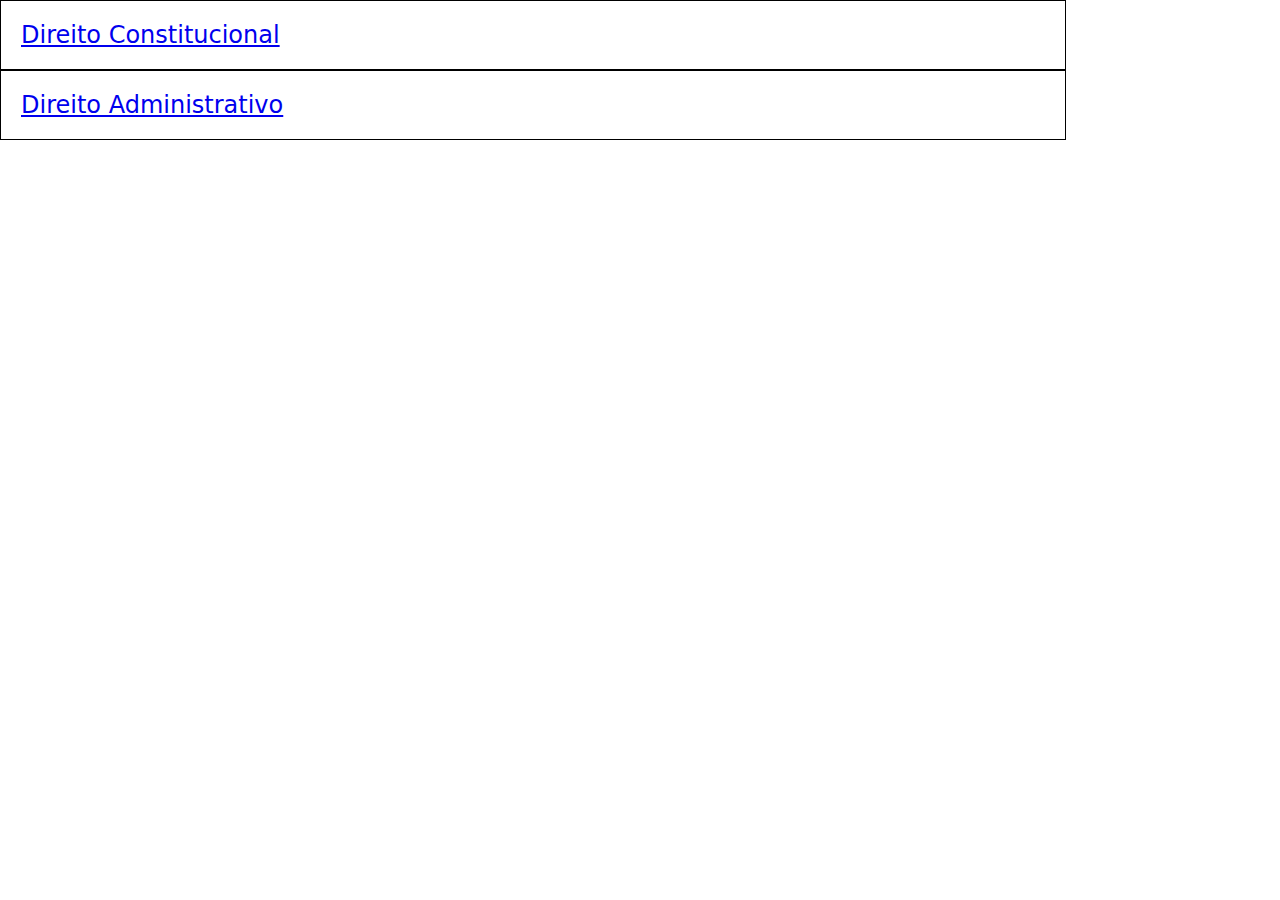
<file: index.html>
<!DOCTYPE html>
<html lang="pt-br">
<head>
    <meta charset="UTF-8">
    <meta name="viewport" content="width=device-width, initial-scale=1.0">
    <title>Escolha uma disciplina</title>
    <style>
        * {
            margin: 0;
            padding: 0;
        }
        main {
            display: flex;
            flex-flow: column nowrap;
            font-family: system-ui, -apple-system, BlinkMacSystemFont, 'Segoe UI', Roboto, Oxygen, Ubuntu, Cantarell, 'Open Sans', 'Helvetica Neue', sans-serif;
            font-size: 1.5em;
        }

        main div {
            border: 1px solid black;
            width: 80%;
            padding: 20px;
        }
    </style>
</head>
<body>
    <main>
        <div><a href="disciplinas/direito-constitucional.html">Direito Constitucional</a></div>
        <div><a href="disciplinas/direito-constitucional.html">Direito Administrativo</a></div>
    </main>
</body>
</html>
</file>
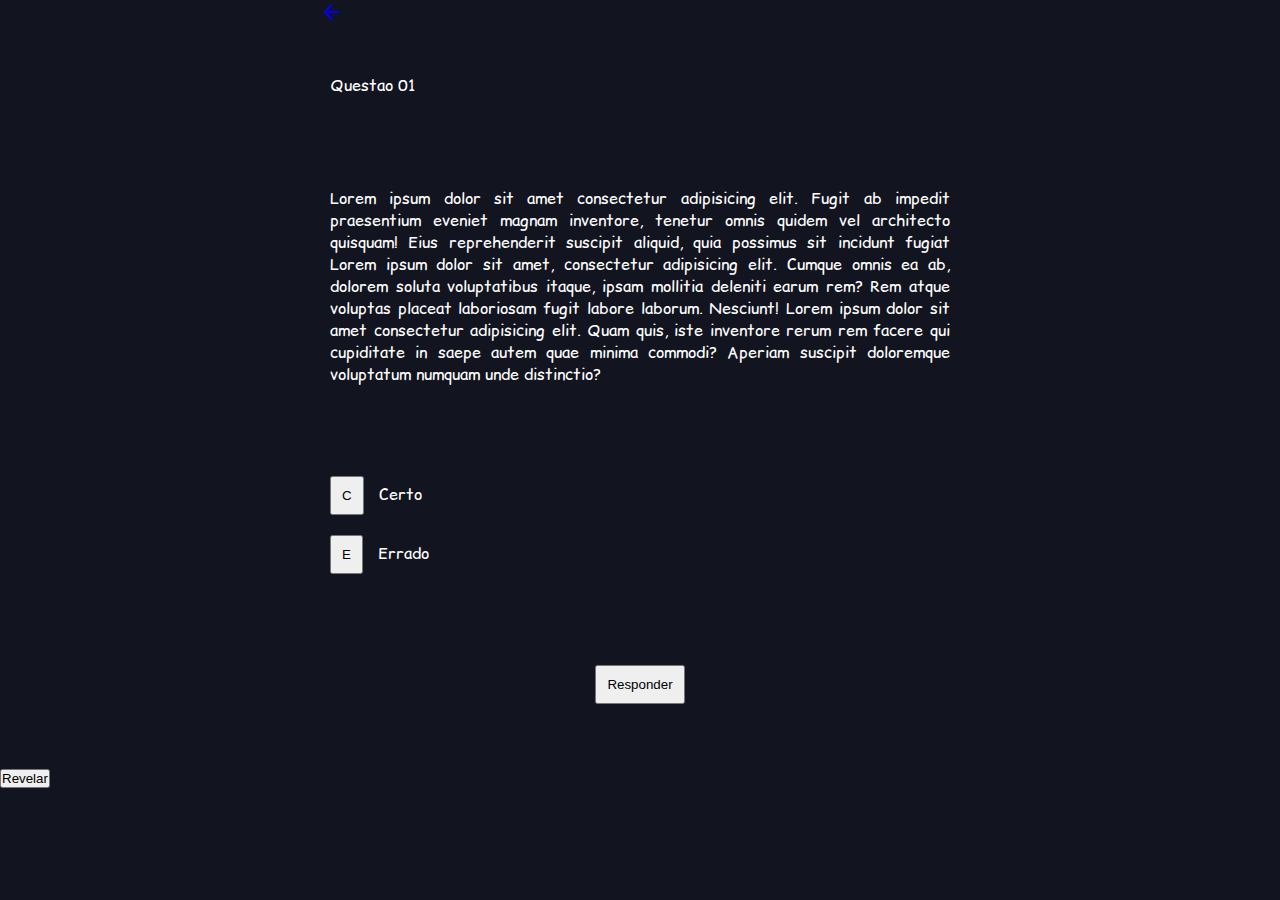
<file: disciplinas/direito-constitucional.html>
<!DOCTYPE html>
<html lang="pt-br">
<head>
    <meta charset="UTF-8">
    <meta name="viewport" content="width=device-width, initial-scale=1.0">
    <title>Revise direito constitucional</title>
    <link href="https://fonts.googleapis.com/css2?family=Material+Symbols+Outlined" rel="stylesheet" />
    <link rel="stylesheet" href="estilos/style.css">
</head>
<body>
    <main>
        <section class="voltar">
            <a href="../index.html"><span class="material-symbols-outlined">arrow_back</span></a>
        </section>
        <section class="questao" data-questao = "1" data-correct = "Certo">
            <div class="numeracao-questao">
                <p>Questao 01</p>
            </div>
            <div class="enunciado-questao">
                <p>Lorem ipsum dolor sit amet consectetur adipisicing elit. Fugit ab impedit praesentium eveniet magnam inventore, tenetur omnis quidem vel architecto quisquam! Eius reprehenderit suscipit aliquid, quia possimus sit incidunt fugiat Lorem ipsum dolor sit amet, consectetur adipisicing elit. Cumque omnis ea ab, dolorem soluta voluptatibus itaque, ipsam mollitia deleniti earum rem? Rem atque voluptas placeat laboriosam fugit labore laborum. Nesciunt! Lorem ipsum dolor sit amet consectetur adipisicing elit. Quam quis, iste inventore rerum rem facere qui cupiditate in saepe autem quae minima commodi? Aperiam suscipit doloremque voluptatum numquam unde distinctio?</p>
            </div>
            <div class="alternativas-questao">
                <div class="opcao" data-value = "Certo">
                    <button>C</button> <span>Certo</span>
                </div>
                <div class="opcao" data-value = "Errado">
                    <button>E</button> <span>Errado</span>
                </div>

            </div>
            <div class="btn-responder">
                <button>Responder</button>
            </div>
        </section>
    </main>
    <div class="gabarito" id="final-section">
            <button id="revelar-tabela" style="display: block; margin-top: 20px;">Revelar</button>
            <table id="resumo-respostas" style="display: none;">
                <thead>
                    <tr>
                        <th>Questão</th>
                        <th>Resposta Correta</th>
                        <th>Resposta Escolhida</th>
                    </tr>
                </thead>
                <tbody>
                    <!-- As respostas serão inseridas dinamicamente -->
                </tbody>
            </table>
        </div>
        <script src="javascript/script.js"></script>
</body>
</html>
</file>
<file: disciplinas/estilos/style.css>
@charset "UTF-8";

@import url('https://fonts.googleapis.com/css2?family=Comic+Relief:wght@400;700&family=Sriracha&display=swap');

:root {
    --fonte1: Verdana, Geneva, Tahoma, sans-serif;
    --fonte2: 'Passion One', cursive;
    --fonte3: "Comic Relief", cursive;
}

* {
    margin: 0;
    padding: 0;
    box-sizing: border-box;
}

body {
    background-color: #121420;
    color: white;
}

main {
    display: flex;
    flex-flow: column nowrap;
    font-family: var(--fonte3);
    width: 50%;
    margin: auto;
}

main section.questao {
    display: flex;
    flex-flow: column nowrap;
    justify-content: space-around;
    height: 80vh;
    
}

main section.questao div.numeracao-questao p {
    padding: 10px;
    
}

main section.questao div.enunciado-questao p {
    text-align: justify;
    padding: 10px;
}

main section.questao div.alternativas-questao div.opcao button {
    padding: 10px;
    margin: 10px;
}

main section.questao div.btn-responder {
    display: flex;
    justify-content: center;
    align-items: center;
}

main section.questao div.btn-responder button {
    padding: 10px;
    margin: 10px;
}
</file>
